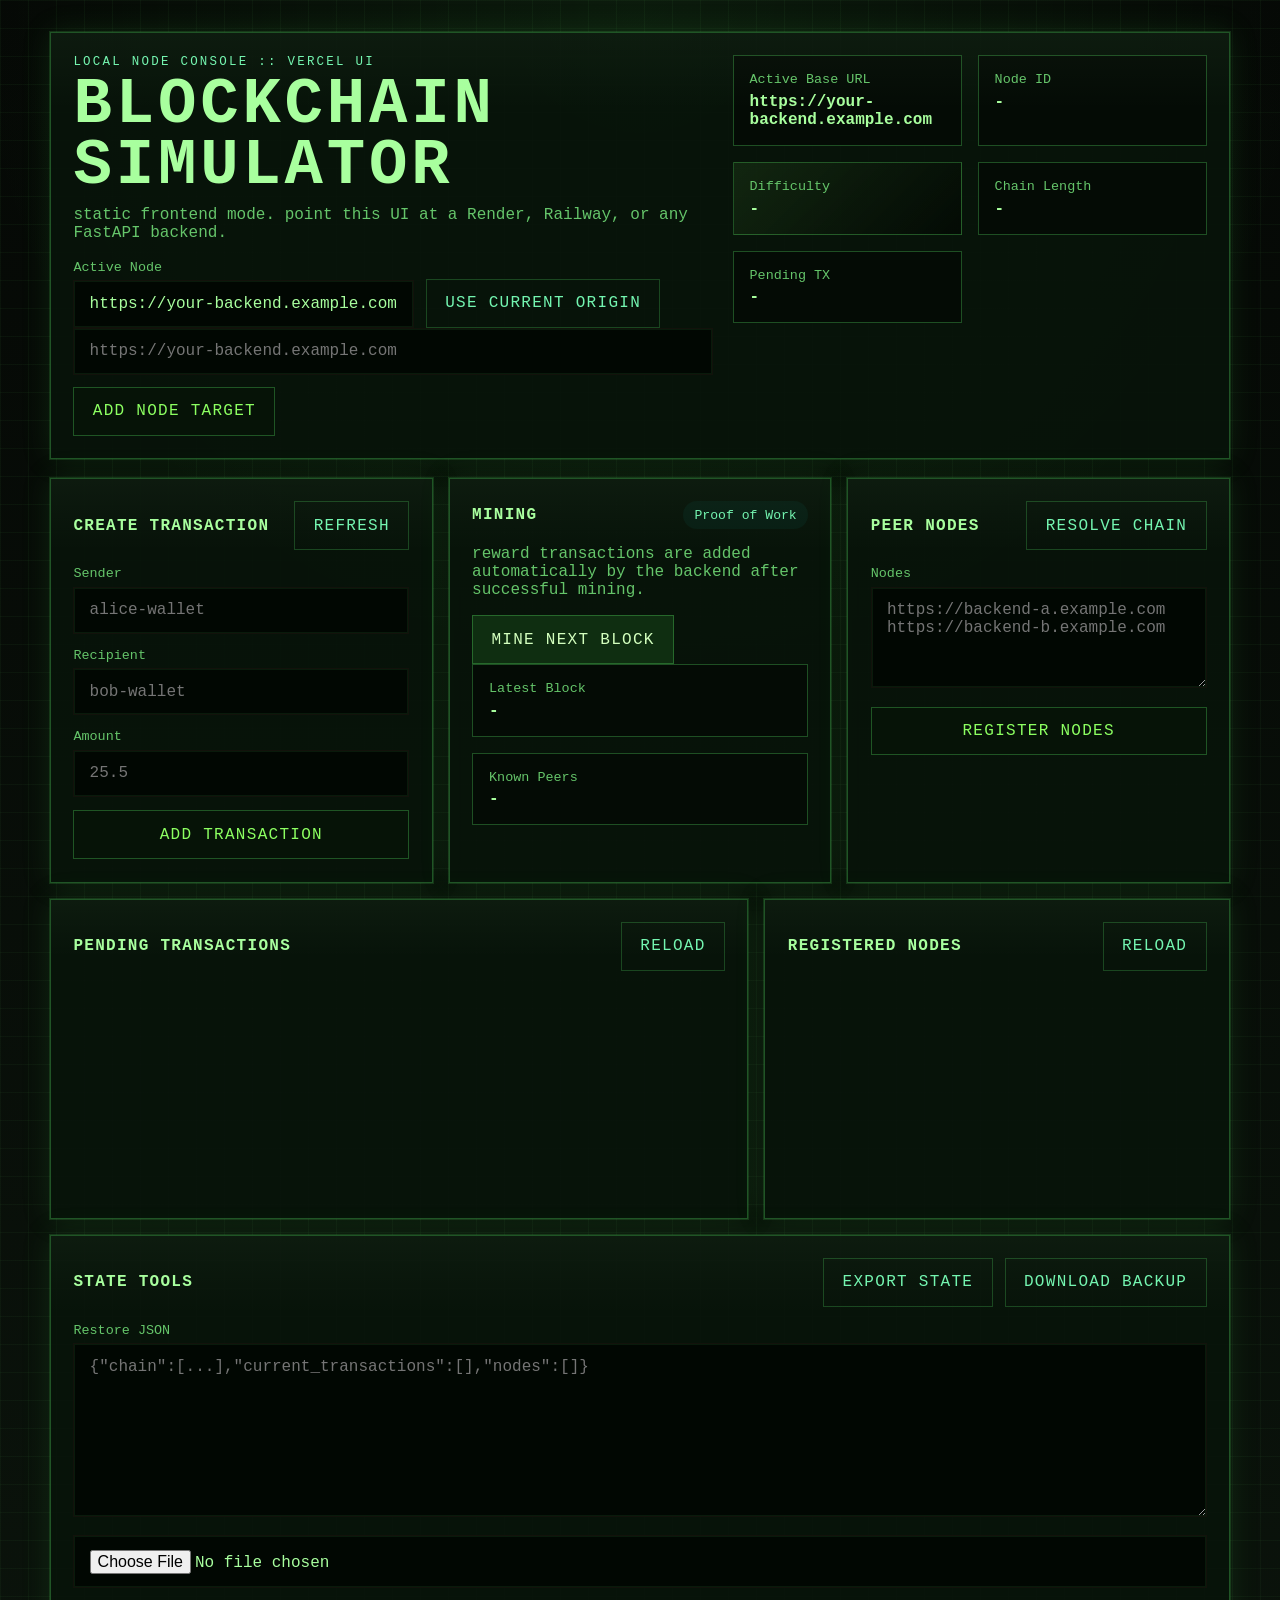
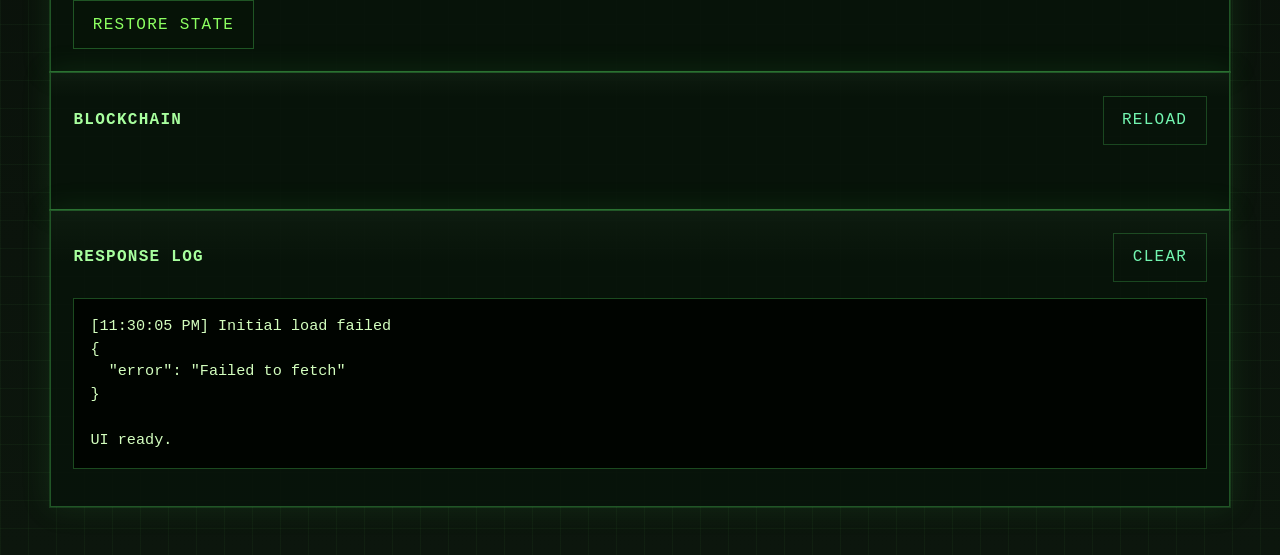
<file: frontend/index.html>
<!DOCTYPE html>
<html lang="en">
  <head>
    <meta charset="UTF-8" />
    <meta name="viewport" content="width=device-width, initial-scale=1.0" />
    <title>Blockchain Simulator UI</title>
    <link rel="stylesheet" href="./styles.css" />
  </head>
  <body>
    <main class="shell">
      <section class="hero card">
        <div>
          <p class="eyebrow">LOCAL NODE CONSOLE :: VERCEL UI</p>
          <h1>Blockchain Simulator</h1>
          <p class="lede">
            static frontend mode. point this UI at a Render, Railway, or any FastAPI backend.
          </p>
          <div class="node-toolbar">
            <label class="inline-field">
              <span>Active Node</span>
              <select id="node-select"></select>
            </label>
            <button id="use-current-node" class="ghost" type="button">Use Current Origin</button>
          </div>
          <form id="quick-node-form" class="inline-form">
            <input
              id="quick-node-input"
              name="quick-node"
              placeholder="https://your-backend.example.com"
              aria-label="Add node endpoint"
            />
            <button type="submit">Add Node Target</button>
          </form>
        </div>
        <div class="hero-stats">
          <div class="stat">
            <span>Active Base URL</span>
            <strong id="active-base-url">-</strong>
          </div>
          <div class="stat">
            <span>Node ID</span>
            <strong id="node-id">-</strong>
          </div>
          <div class="stat accent-stat">
            <span>Difficulty</span>
            <strong id="difficulty">-</strong>
          </div>
          <div class="stat">
            <span>Chain Length</span>
            <strong id="chain-length">-</strong>
          </div>
          <div class="stat">
            <span>Pending TX</span>
            <strong id="pending-count">-</strong>
          </div>
        </div>
      </section>

      <section class="grid">
        <article class="card">
          <div class="section-head">
            <h2>Create Transaction</h2>
            <button class="ghost" id="refresh-all-top" type="button">Refresh</button>
          </div>
          <form id="transaction-form" class="stack">
            <label>
              <span>Sender</span>
              <input name="sender" placeholder="alice-wallet" required />
            </label>
            <label>
              <span>Recipient</span>
              <input name="recipient" placeholder="bob-wallet" required />
            </label>
            <label>
              <span>Amount</span>
              <input name="amount" type="number" min="0.0001" step="0.0001" placeholder="25.5" required />
            </label>
            <button type="submit">Add Transaction</button>
          </form>
        </article>

        <article class="card">
          <div class="section-head">
            <h2>Mining</h2>
            <span class="chip">Proof of Work</span>
          </div>
          <p class="panel-copy">
            reward transactions are added automatically by the backend after successful mining.
          </p>
          <button id="mine-button" type="button" class="accent">Mine Next Block</button>
          <div class="mini-grid">
            <div class="mini-panel">
              <span>Latest Block</span>
              <strong id="latest-block">-</strong>
            </div>
            <div class="mini-panel">
              <span>Known Peers</span>
              <strong id="peer-count">-</strong>
            </div>
          </div>
        </article>

        <article class="card">
          <div class="section-head">
            <h2>Peer Nodes</h2>
            <button class="ghost" id="resolve-button" type="button">Resolve Chain</button>
          </div>
          <form id="nodes-form" class="stack">
            <label>
              <span>Nodes</span>
              <textarea
                name="nodes"
                rows="4"
                placeholder="https://backend-a.example.com&#10;https://backend-b.example.com"
                required
              ></textarea>
            </label>
            <button type="submit">Register Nodes</button>
          </form>
        </article>
      </section>

      <section class="grid lower-grid">
        <article class="card wide">
          <div class="section-head">
            <h2>Pending Transactions</h2>
            <button class="ghost" id="refresh-transactions" type="button">Reload</button>
          </div>
          <div id="transactions-list" class="list"></div>
        </article>

        <article class="card wide">
          <div class="section-head">
            <h2>Registered Nodes</h2>
            <button class="ghost" id="refresh-nodes" type="button">Reload</button>
          </div>
          <div id="nodes-list" class="list"></div>
        </article>
      </section>

      <section class="card">
        <div class="section-head">
          <h2>State Tools</h2>
          <div class="button-row">
            <button class="ghost" id="export-state" type="button">Export State</button>
            <button class="ghost" id="download-backup" type="button">Download Backup</button>
          </div>
        </div>
        <form id="restore-form" class="stack">
          <label>
            <span>Restore JSON</span>
            <textarea
              id="restore-json"
              name="restore-json"
              rows="8"
              placeholder='{"chain":[...],"current_transactions":[],"nodes":[]}'
            ></textarea>
          </label>
          <div class="button-row">
            <input id="restore-file" type="file" accept="application/json,.json" />
            <button id="restore-state" type="submit">Restore State</button>
          </div>
        </form>
      </section>

      <section class="card">
        <div class="section-head">
          <h2>Blockchain</h2>
          <button class="ghost" id="refresh-chain" type="button">Reload</button>
        </div>
        <div id="chain-visual" class="chain-visual"></div>
        <div id="chain-list" class="chain-list"></div>
      </section>

      <section class="card">
        <div class="section-head">
          <h2>Response Log</h2>
          <button class="ghost" id="clear-log" type="button">Clear</button>
        </div>
        <pre id="response-log" class="response-log">UI ready.</pre>
      </section>
    </main>

    <script src="./config.js"></script>
    <script src="./app.js" defer></script>
  </body>
</html>
</file>
<file: frontend/styles.css>
:root {
  --bg: #08110a;
  --bg-strong: #0d1a10;
  --surface: rgba(8, 20, 10, 0.92);
  --surface-strong: #0c170e;
  --ink: #a8ff9e;
  --muted: #65c56a;
  --line: rgba(98, 255, 113, 0.28);
  --accent: #8cff61;
  --accent-deep: #d3ffbe;
  --teal: #73f5b0;
  --shadow: 0 0 0 1px rgba(98, 255, 113, 0.14), 0 0 28px rgba(56, 161, 64, 0.16);
  --radius: 0px;
}

* {
  box-sizing: border-box;
}

body {
  margin: 0;
  min-height: 100vh;
  font-family: "Courier New", Courier, monospace;
  color: var(--ink);
  background:
    linear-gradient(rgba(120, 255, 120, 0.04) 1px, transparent 1px),
    linear-gradient(90deg, rgba(120, 255, 120, 0.04) 1px, transparent 1px),
    radial-gradient(circle at top, rgba(89, 255, 102, 0.08), transparent 30%),
    linear-gradient(180deg, #050805 0%, #0c160d 100%);
  background-size: 100% 28px, 28px 100%, auto, auto;
}

button,
input,
textarea,
select {
  font: inherit;
}

.shell {
  position: relative;
  z-index: 1;
  width: min(1180px, calc(100% - 2rem));
  margin: 0 auto;
  padding: 2rem 0 3rem;
}

.card {
  background: var(--surface);
  border: 1px solid var(--line);
  border-radius: var(--radius);
  box-shadow: var(--shadow);
  padding: 1.4rem;
  animation: rise 0.5s ease both;
  position: relative;
}

.card::before {
  content: "";
  position: absolute;
  inset: 0;
  pointer-events: none;
  background: linear-gradient(180deg, rgba(182, 255, 173, 0.035), transparent 18%);
}

.hero {
  display: grid;
  grid-template-columns: 1.35fr 1fr;
  gap: 1.2rem;
  margin-bottom: 1.2rem;
}

.eyebrow {
  margin: 0 0 0.35rem;
  letter-spacing: 0.18em;
  font-size: 0.78rem;
  color: var(--teal);
}

h1,
h2,
p {
  margin-top: 0;
}

h1 {
  margin-bottom: 0.6rem;
  font-size: clamp(2rem, 5vw, 4rem);
  line-height: 0.95;
  letter-spacing: 0.06em;
  text-transform: uppercase;
}

h2 {
  margin-bottom: 0;
  font-size: 1rem;
  letter-spacing: 0.08em;
  text-transform: uppercase;
}

.lede,
.panel-copy {
  color: var(--muted);
}

.hero-stats,
.mini-grid,
.grid,
.lower-grid {
  display: grid;
  gap: 1rem;
}

.hero-stats {
  grid-template-columns: repeat(2, minmax(0, 1fr));
  align-content: start;
}

.node-toolbar,
.inline-form,
.button-row {
  display: flex;
  gap: 0.75rem;
  align-items: end;
  flex-wrap: wrap;
}

.node-toolbar {
  margin-top: 1.1rem;
}

.inline-field {
  min-width: min(100%, 20rem);
}

.stat,
.mini-panel {
  padding: 1rem;
  border-radius: var(--radius);
  border: 1px solid var(--line);
  background: rgba(3, 10, 4, 0.76);
}

.stat span,
.mini-panel span,
label span {
  display: block;
  font-size: 0.84rem;
  color: var(--muted);
  margin-bottom: 0.35rem;
}

.accent-stat {
  background: linear-gradient(135deg, rgba(140, 255, 97, 0.08), rgba(3, 10, 4, 0.92));
}

.stat strong,
.mini-panel strong {
  display: block;
  font-size: 1rem;
  word-break: break-word;
}

.grid {
  grid-template-columns: repeat(3, minmax(0, 1fr));
  margin-bottom: 1rem;
}

.lower-grid {
  grid-template-columns: 1.2fr 0.8fr;
  margin-bottom: 1rem;
}

.wide {
  min-height: 20rem;
}

.section-head {
  display: flex;
  align-items: center;
  justify-content: space-between;
  gap: 0.75rem;
  margin-bottom: 1rem;
}

.chip {
  padding: 0.4rem 0.7rem;
  border-radius: 999px;
  background: rgba(15, 118, 110, 0.1);
  color: var(--teal);
  font-size: 0.82rem;
}

.stack {
  display: grid;
  gap: 0.85rem;
}

.button-row {
  align-items: center;
}

input,
textarea,
select {
  width: 100%;
  border: 1px solid rgba(77, 60, 43, 0.22);
  border-radius: var(--radius);
  padding: 0.85rem 0.95rem;
  background: rgba(2, 7, 3, 0.96);
  color: var(--ink);
  box-shadow: inset 0 0 0 1px rgba(98, 255, 113, 0.08);
}

input:focus,
textarea:focus,
select:focus {
  outline: 2px solid rgba(140, 255, 97, 0.15);
  border-color: var(--accent);
}

select {
  appearance: none;
}

button {
  appearance: none;
  border: 1px solid var(--line);
  border-radius: var(--radius);
  padding: 0.9rem 1.15rem;
  background: rgba(7, 20, 8, 0.98);
  color: var(--accent);
  cursor: pointer;
  text-transform: uppercase;
  letter-spacing: 0.08em;
  transition: transform 120ms ease, background 120ms ease, opacity 120ms ease, box-shadow 120ms ease;
}

button:hover {
  transform: translateY(-1px);
  background: rgba(12, 34, 14, 1);
  box-shadow: inset 0 0 0 1px rgba(140, 255, 97, 0.25), 0 0 14px rgba(140, 255, 97, 0.1);
}

button:disabled {
  opacity: 0.5;
  cursor: wait;
  transform: none;
}

button.ghost {
  background: transparent;
  color: var(--teal);
  border: 1px solid rgba(98, 255, 113, 0.22);
}

button.accent {
  background: rgba(16, 47, 18, 0.98);
  color: var(--accent-deep);
}

.list,
.chain-list,
.chain-visual,
.response-log {
  display: grid;
  gap: 0.8rem;
}

.list-item,
.chain-item,
.chain-node {
  padding: 1rem;
  border-radius: var(--radius);
  border: 1px solid var(--line);
  background: rgba(3, 10, 4, 0.76);
}

.list-item strong,
.chain-item strong {
  display: block;
  margin-bottom: 0.35rem;
}

.muted {
  color: var(--muted);
}

.response-log {
  min-height: 9rem;
  overflow: auto;
  white-space: pre-wrap;
  font-size: 0.95rem;
  line-height: 1.5;
  background: rgba(1, 5, 1, 0.98);
  color: var(--accent-deep);
  border: 1px solid var(--line);
  border-radius: var(--radius);
  padding: 1rem;
}

.mono {
  font-family: "Courier New", Courier, monospace;
}

.chain-visual {
  grid-auto-flow: column;
  grid-auto-columns: minmax(16rem, 18rem);
  overflow-x: auto;
  padding-bottom: 0.6rem;
  margin-bottom: 1rem;
}

.chain-node {
  position: relative;
  background: rgba(2, 8, 2, 0.98);
}

.chain-node::after {
  content: "==>";
  position: absolute;
  right: -1.15rem;
  top: 50%;
  transform: translateY(-50%);
  color: var(--accent);
  font-weight: 700;
}

.chain-node:last-child::after {
  display: none;
}

.chain-node-head {
  display: flex;
  align-items: baseline;
  justify-content: space-between;
  gap: 0.75rem;
  margin-bottom: 0.75rem;
}

.hash-strip {
  display: inline-block;
  padding: 0.25rem 0.55rem;
  border-radius: var(--radius);
  background: rgba(115, 245, 176, 0.08);
  color: var(--teal);
  font-size: 0.76rem;
}

@keyframes rise {
  from {
    opacity: 0;
    transform: translateY(10px);
  }
  to {
    opacity: 1;
    transform: translateY(0);
  }
}

@media (max-width: 980px) {
  .hero,
  .grid,
  .lower-grid {
    grid-template-columns: 1fr;
  }

  .chain-visual {
    grid-auto-flow: row;
    grid-auto-columns: unset;
  }

  .chain-node::after {
    content: "↓";
    left: 50%;
    right: auto;
    top: auto;
    bottom: -1.05rem;
    transform: translateX(-50%);
  }
}

@media (max-width: 640px) {
  .shell {
    width: min(100% - 1rem, 100%);
    padding-top: 1rem;
  }

  .card {
    padding: 1rem;
    border-radius: 20px;
  }

  .hero-stats {
    grid-template-columns: 1fr;
  }

  .section-head {
    align-items: flex-start;
    flex-direction: column;
  }
}
</file>
